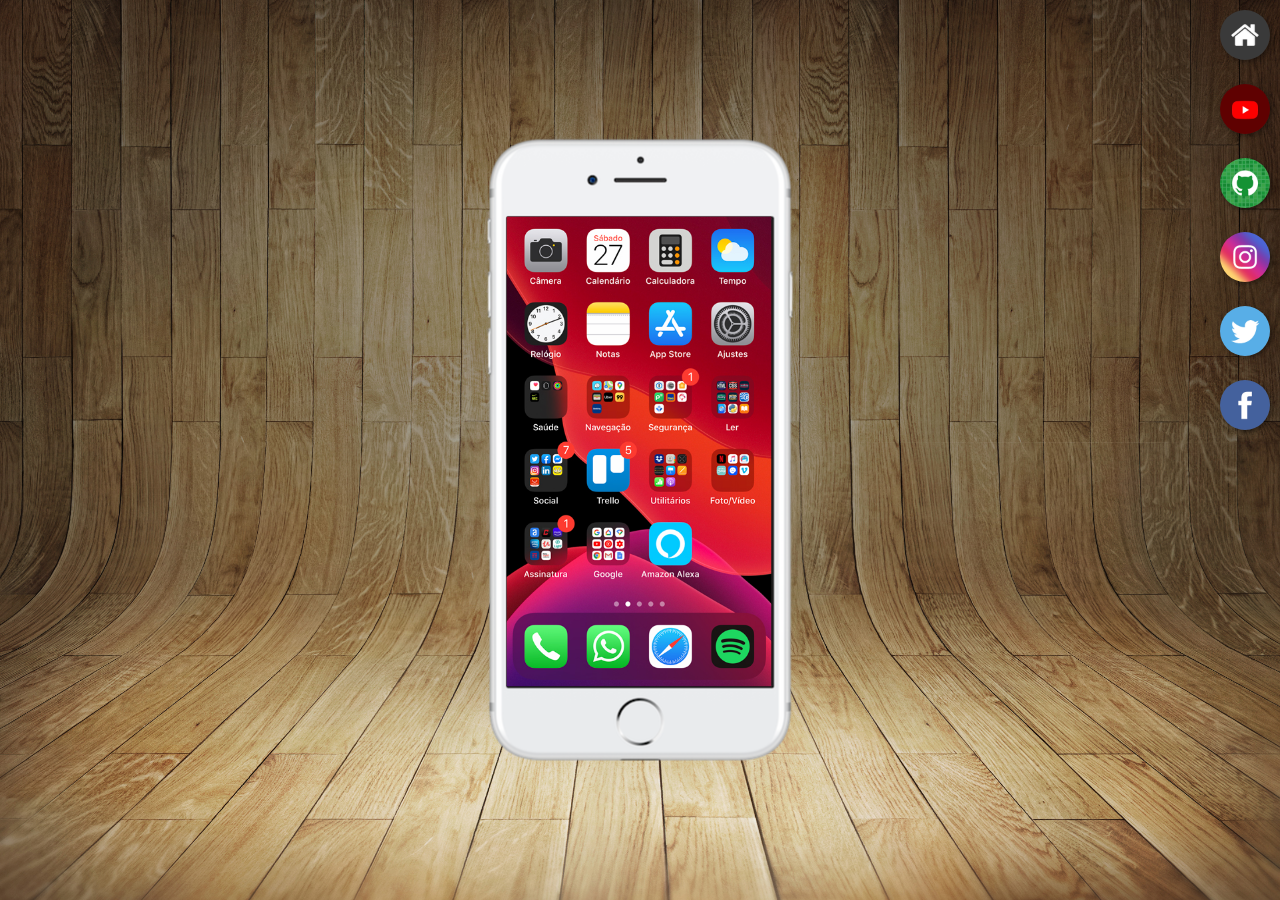
<file: index.html>
<!DOCTYPE html>
<html lang="pt-br">
<head>
    <meta charset="UTF-8">
    <meta http-equiv="X-UA-Compatible" content="IE=edge">
    <meta name="viewport" content="width=device-width, initial-scale=1.0">
    <title>Projeto Redes Sociais</title>
    <link rel="shortcut icon" href="favicon.ico" type="image/x-icon">
    <link rel="stylesheet" href="./estilos/style.css">
</head>
<body>
    <main>
        <section id="telefone">
            <iframe src="home.html" name="tela" id="tela" frameborder="0"></iframe>
        </section>
        <section id="redes-sociais">
            <a href="#" target="tela"><img src="imagens/logo-home.jpg" alt="Home"></a><br>
            <a href="#" target="tela"><img src="imagens/logo-youtube.jpg" alt="Youtube"></a><br>
            <a href="#" target="tela"><img src="imagens/logo-github.jpg" alt="GitHub"></a><br>
            <a href="#" target="tela"><img src="imagens/logo-instagram.jpg" alt="Instagran"></a><br>
            <a href="#" target="tela"><img src="imagens/logo-twitter.jpg" alt="Twitter"></a><br>
            <a href="#" target="tela"><img src="imagens/logo-facebook.jpg" alt="Facebook"></a><br>
        </section>
    </main>
</body>
</html>
</file>
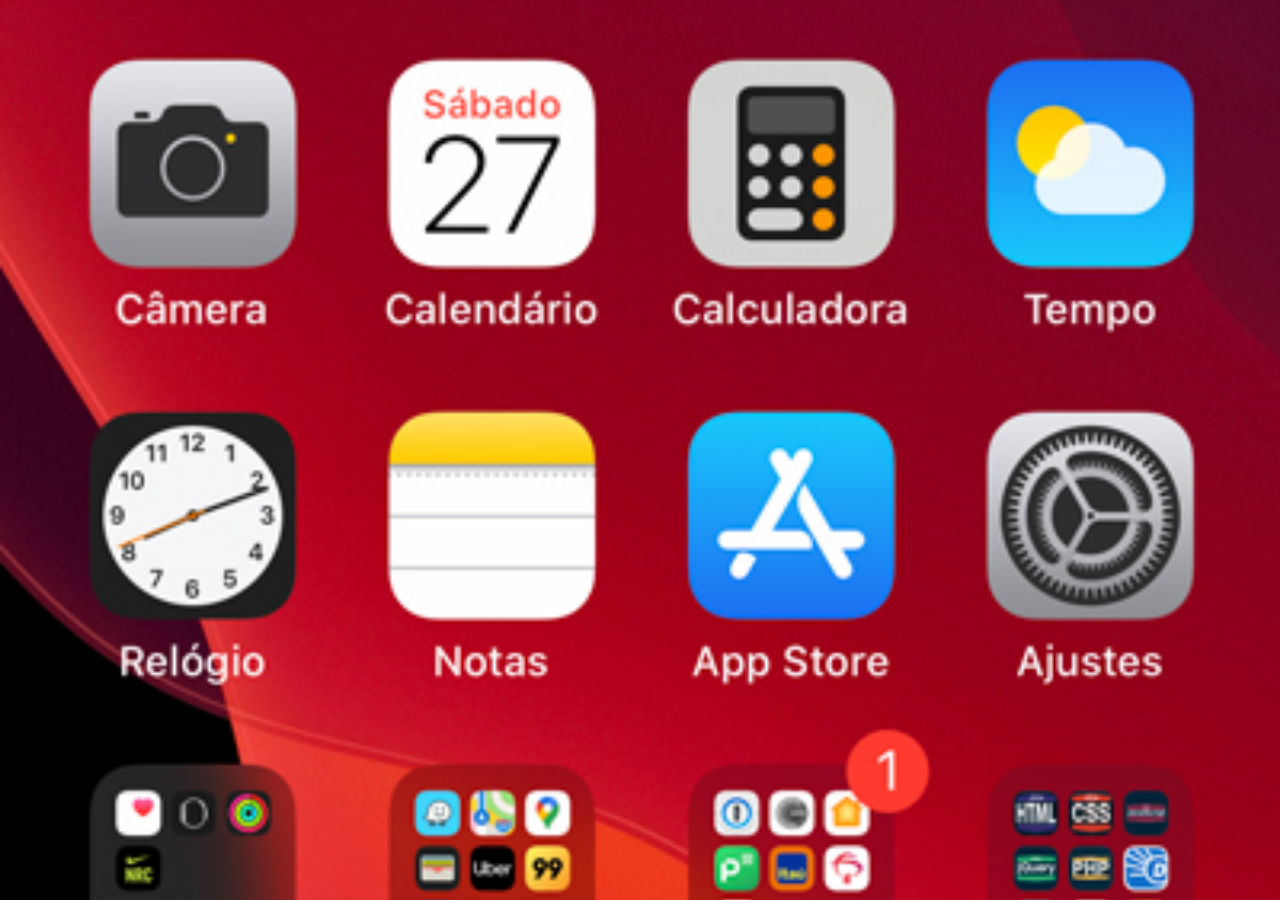
<file: home.html>
<!DOCTYPE html>
<html lang="pt-br">
<head>
    <meta charset="UTF-8">
    <meta http-equiv="X-UA-Compatible" content="IE=edge">
    <meta name="viewport" content="width=device-width, initial-scale=1.0">
    <title>HOME</title>
    <style>
        *{
            margin: 0px;
            padding: 0px;
        }

        body {
            width: 100vw;
            height: 100vh;
            background: black url('imagens/tela-home.jpg') no-repeat top center;
            background-size: cover;
        }
    </style>
</head>
<body>

    
</body>
</html>
</file>
<file: estilos/style.css>
@charset "UTF-8";

*{
    padding: 0px;
    margin: 0px;
    font-family: Arial, Helvetica, sans-serif;
}

html, body {
    height: 100vh;
    width: 100vw;
    background: url('../imagens/fundo-madeira.jpg')no-repeat top center;
    background-size: cover;
    background-attachment: fixed;
}

main {
    height: 100vh;
    position: relative;   
}

section#telefone {
    height: 627px;
    width: 311px;
    position: absolute;
    transform: translate(-50%, -50%);
    /*
    position absolute permite mudar de lugar
    */
    top: 50%;
    left: 50%;
    background: url('../imagens/frame-iphone.png');
    background-repeat: no-repeat;
}

iframe#tela {
    position: absolute;
    top: 80px;
    left: 22px;
    width: 265px;
    height: 470px;
}

section#redes-sociais {
    text-align: right;
}
section#redes-sociais img {
    width: 50px;
    margin: 10px;
    border-radius: 50%;
    box-shadow: 2px 2px 5px rgba(0, 0, 0, 0.402);
    box-sizing: border-box;
}

section#redes-sociais img:hover {
    border: 2px solid rgba(255, 255, 255, 0.605);
    transform: translate(-3px, -3px);
}
</file>
